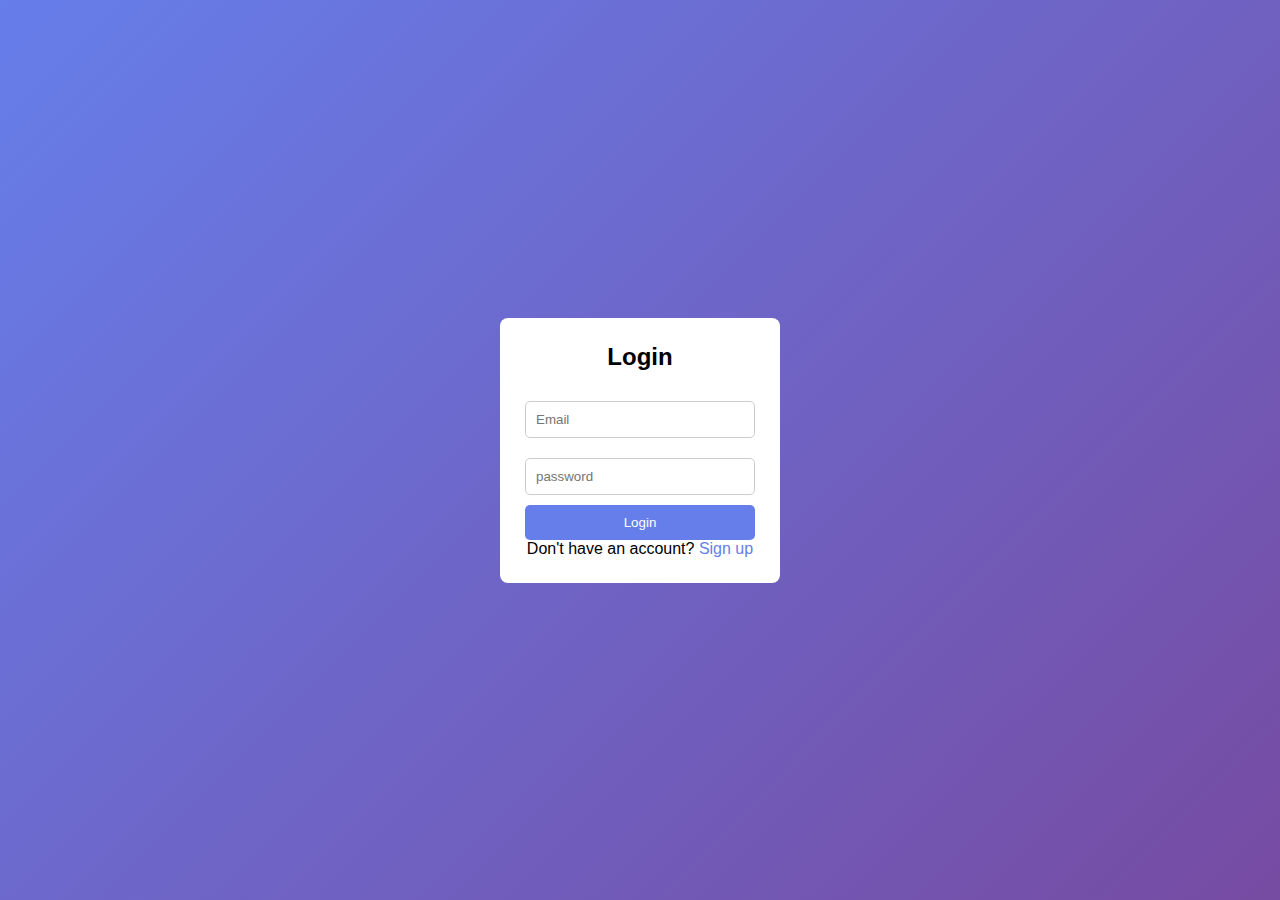
<file: index.html>
<!DOCTYPE html>
<html>
    <head>
        <title>Login</title>
        <link rel="stylesheet" href="style.css">
    </head>
    <body>
    <div class="container">
            <div class="form-box">
                <h2>Login</h2>
                <input type="email" placeholder="Email">
                <input type="password" placeholder="password">
                <button>Login</button>
                <p>Don't have an account? <a href="signup.html">Sign up</a></p>
            </div>

    </div>
    </body>
</html>
</file>
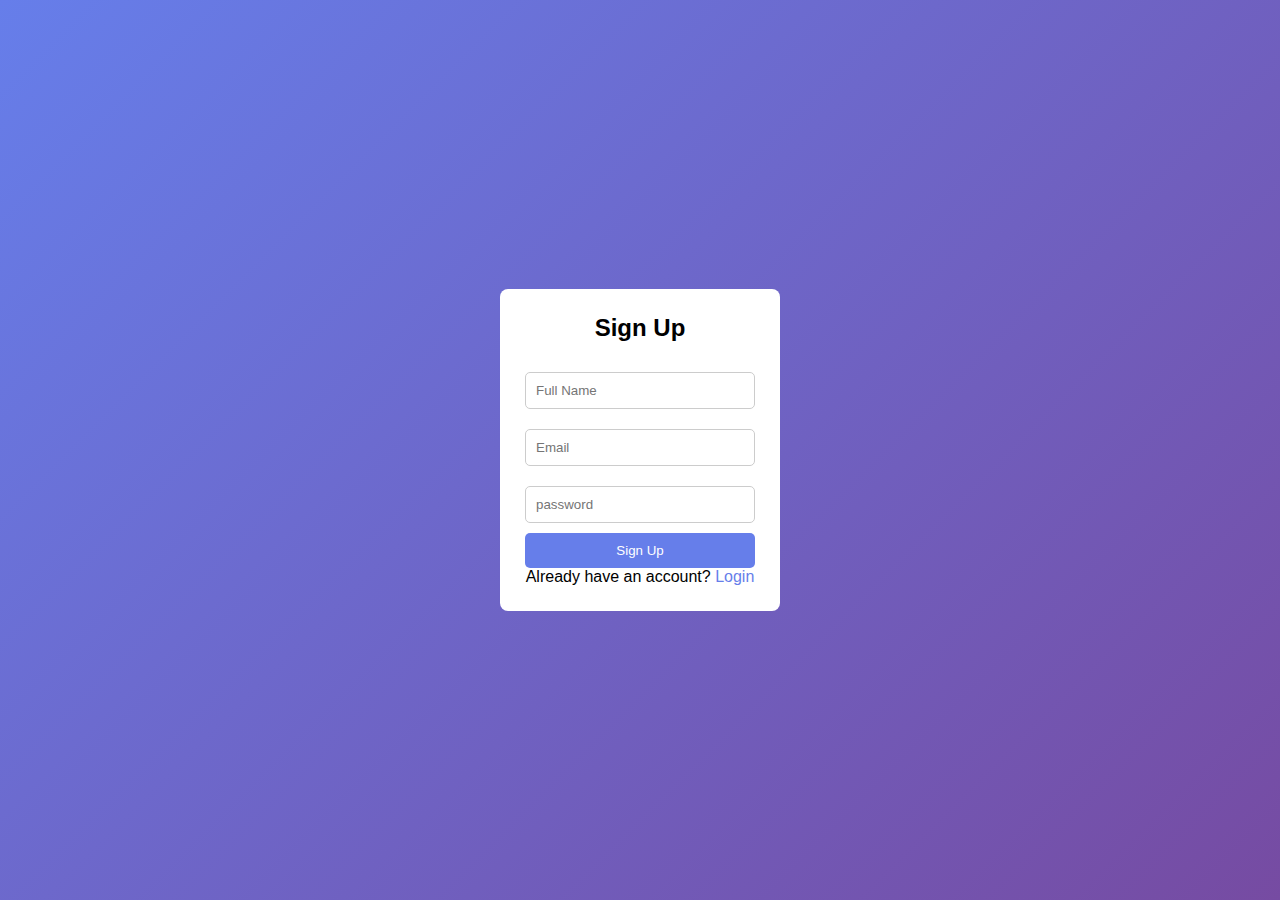
<file: signup.html>
<!DOCTYPE html>
<html>
    <head>
        <title>Sign up</title>
        <link rel="stylesheet" href="style.css">
    </head>
    <body>
    <div class="container">
            <div class="form-box">
                <h2>Sign Up</h2>
                <input type="text" placeholder="Full Name">
                <input type="email" placeholder="Email">
                <input type="password" placeholder="password">
                <button>Sign Up</button>
                <p>Already have an account? <a href="index.html">Login</a></p>
            </div>
    </div>
    </body>
</html>
</file>
<file: style.css>
* {
    margin: 0;
    padding: 0;
    box-sizing: border-box;
    font-family: Arial, Helvetica, sans-serif;
}

body{
    height: 100vh;
    background-image: url(download.jfif);
    background-size: cover;
    background-position: center;
    background-repeat: no-repeat;
    background: linear-gradient(135deg,#667eea,#764ba2);
    display: flex;
    justify-content: center;
    align-items: center;
}

.container{
    display: flex;
    gap: 30px;
}

.form-box {
    background: white;
    padding: 25px;
    width: 280px;
    border-radius: 8px;
    text-align: center;
}
.form-box h2 {
    margin-bottom: 20px;
}
.form-box input {
    width: 100%;
    padding: 10px;
    margin: 10px 0;
    border: 1px solid #ccc;
    border-radius: 5px;
}
.form-box button {
     width: 100%;
    padding: 10px;
    background: #667eea;
    border: none;
    color: white;
    border-radius: 5px;
    cursor: pointer;
}
.form-box button:hover {
    background: #5a67d8;
}
.form-boxp{
    margin-top: 15px;
    font-size: 14px;
}
.form-box a{
    color: #667eea;
    text-decoration: none;
}
</file>
